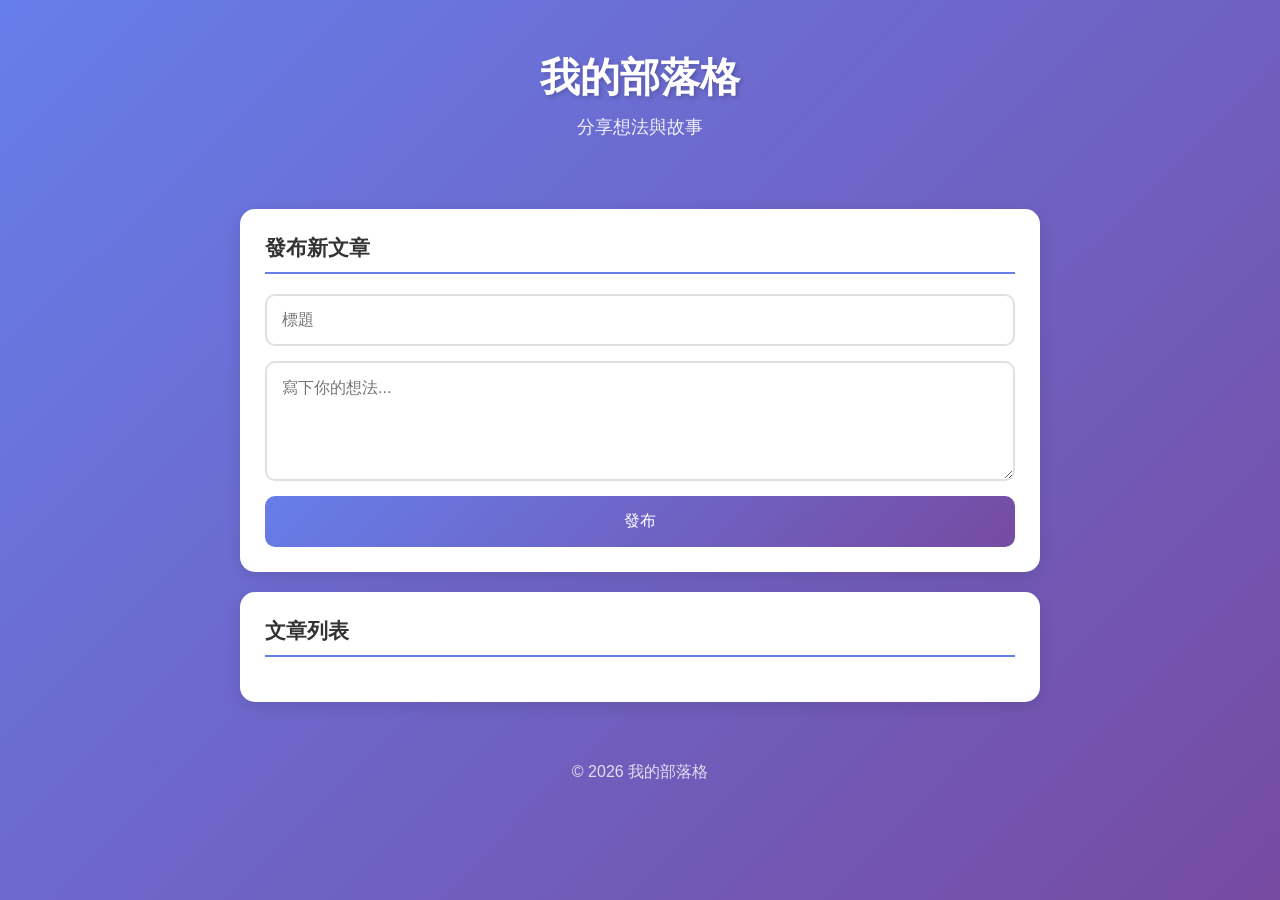
<file: index.html>
<!DOCTYPE html>
<html lang="zh-TW">
<head>
    <meta charset="UTF-8">
    <meta name="viewport" content="width=device-width, initial-scale=1.0">
    <title>我的部落格</title>
    <link rel="stylesheet" href="style.css">
</head>
<body>
    <div class="container">
        <header>
            <h1>我的部落格</h1>
            <p class="subtitle">分享想法與故事</p>
        </header>

        <main>
            <section class="post-form">
                <h2>發布新文章</h2>
                <form id="postForm">
                    <input type="text" id="titleInput" placeholder="標題" required>
                    <textarea id="contentInput" placeholder="寫下你的想法..." required></textarea>
                    <button type="submit">發布</button>
                </form>
            </section>

            <section class="posts">
                <h2>文章列表</h2>
                <div id="postsContainer"></div>
            </section>
        </main>

        <footer>
            <p>© 2026 我的部落格</p>
        </footer>
    </div>

    <script src="script.js"></script>
</body>
</html>
</file>
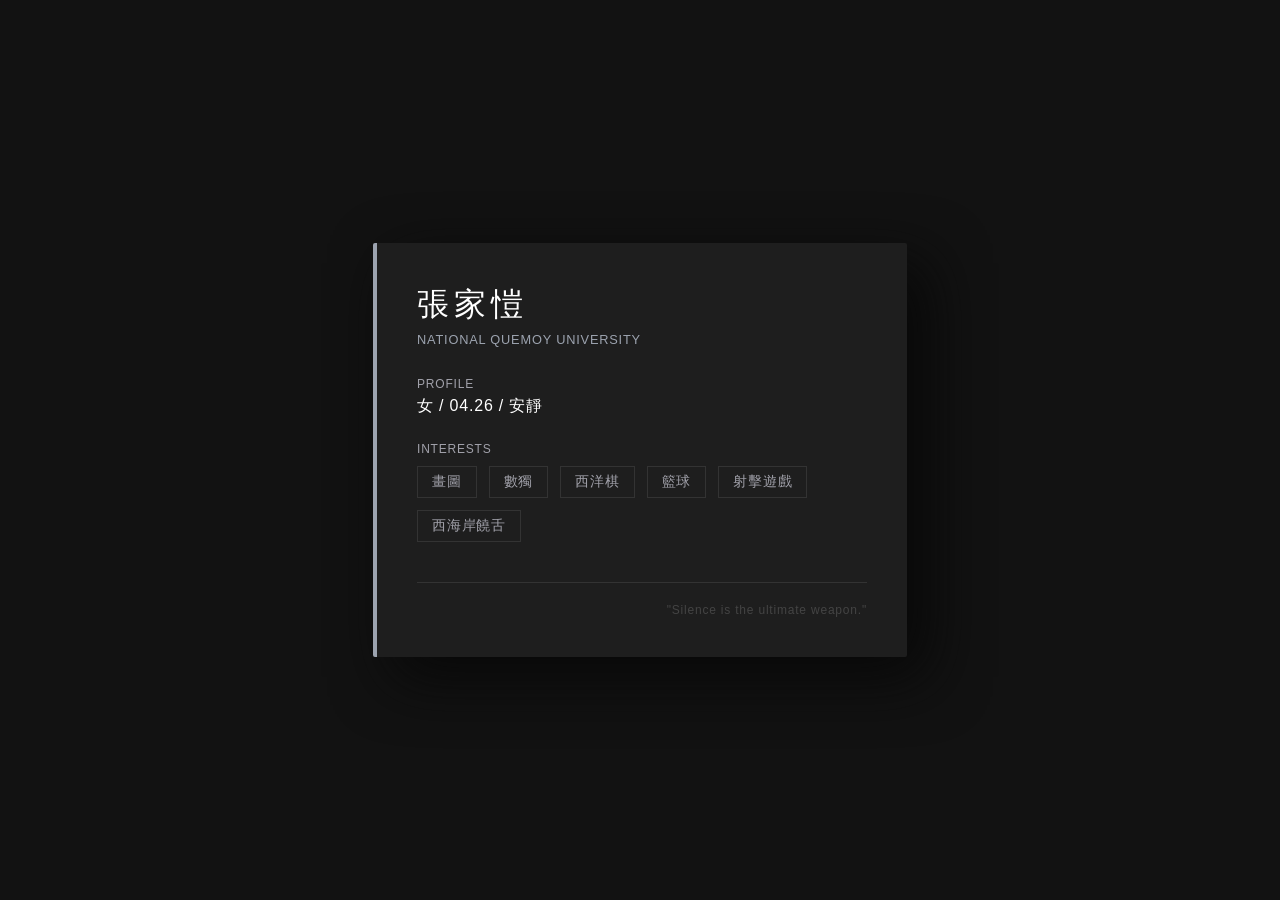
<file: homework/01/aboutme.html>
<!DOCTYPE html>
<html lang="zh-Hant">
<head>
    <meta charset="UTF-8">
    <meta name="viewport" content="width=device-width, initial-scale=1.0">
    <title>張家愷 | Kai's Space</title>
    <style>
        :root {
            --bg-dark: #121212;
            --card-bg: #1e1e1e;
            --accent: #9ca3af; /* 灰銀色，象徵冷靜 */
            --highlight: #ffffff;
            --text-dim: #a1a1aa;
        }

        body {
            font-family: 'Inter', "PingFang TC", "Microsoft JhengHei", sans-serif;
            background-color: var(--bg-dark);
            color: var(--highlight);
            margin: 0;
            display: flex;
            justify-content: center;
            align-items: center;
            min-height: 100vh;
            letter-spacing: 0.05em;
        }

        .main-card {
            background: var(--card-bg);
            padding: 40px;
            border-radius: 2px; /* 俐落的直角感 */
            border-left: 4px solid var(--accent);
            max-width: 450px;
            width: 90%;
            box-shadow: 20px 20px 60px #080808;
        }

        .header {
            margin-bottom: 30px;
        }

        h1 {
            font-size: 2rem;
            margin: 0;
            font-weight: 300;
            letter-spacing: 5px;
        }

        .school-tag {
            font-size: 0.8rem;
            color: var(--accent);
            text-transform: uppercase;
            margin-top: 5px;
            display: block;
        }

        .bio-section {
            margin-bottom: 25px;
        }

        .label {
            color: var(--text-dim);
            font-size: 0.75rem;
            text-transform: uppercase;
            display: block;
            margin-bottom: 5px;
        }

        .value {
            font-size: 1rem;
            margin-bottom: 15px;
        }

        .interest-box {
            display: flex;
            flex-wrap: wrap;
            gap: 12px;
            margin-top: 10px;
        }

        .tag {
            font-size: 0.85rem;
            border: 1px solid #333;
            padding: 6px 14px;
            border-radius: 0px;
            transition: all 0.4s;
            background: transparent;
            color: var(--text-dim);
        }

        .tag:hover {
            border-color: var(--highlight);
            color: var(--highlight);
            background: #252525;
        }

        .footer-quote {
            margin-top: 40px;
            font-size: 0.75rem;
            color: #444;
            border-top: 1px solid #333;
            padding-top: 20px;
            text-align: right;
        }

        /* 簡單的進場動畫 */
        .main-card {
            animation: fadeIn 1.2s ease-out;
        }

        @keyframes fadeIn {
            from { opacity: 0; transform: translateY(10px); }
            to { opacity: 1; transform: translateY(0); }
        }
    </style>
</head>
<body>

    <div class="main-card">
        <div class="header">
            <h1>張家愷</h1>
            <span class="school-tag">National Quemoy University</span>
        </div>

        <div class="bio-section">
            <span class="label">Profile</span>
            <div class="value">女 / 04.26 / 安靜</div>
        </div>

        <div class="bio-section">
            <span class="label">Interests</span>
            <div class="interest-box">
                <div class="tag">畫圖</div>
                <div class="tag">數獨</div>
                <div class="tag">西洋棋</div>
                <div class="tag">籃球</div>
                <div class="tag">射擊遊戲</div>
                <div class="tag">西海岸饒舌</div>
            </div>
        </div>

        <div class="footer-quote">
            "Silence is the ultimate weapon."
        </div>
    </div>

</body>
</html>
</file>
<file: style.css>
* {
    margin: 0;
    padding: 0;
    box-sizing: border-box;
}

body {
    font-family: "Microsoft JhengHei", Arial, sans-serif;
    background: linear-gradient(135deg, #667eea 0%, #764ba2 100%);
    min-height: 100vh;
    padding: 20px;
}

.container {
    max-width: 800px;
    margin: 0 auto;
}

header {
    text-align: center;
    color: white;
    margin-bottom: 40px;
    padding: 30px;
}

header h1 {
    font-size: 2.5rem;
    margin-bottom: 10px;
    text-shadow: 2px 2px 4px rgba(0,0,0,0.2);
}

.subtitle {
    font-size: 1.1rem;
    opacity: 0.9;
}

main section {
    background: white;
    border-radius: 15px;
    padding: 25px;
    margin-bottom: 20px;
    box-shadow: 0 4px 15px rgba(0,0,0,0.1);
}

main section h2 {
    color: #333;
    font-size: 1.3rem;
    margin-bottom: 20px;
    padding-bottom: 10px;
    border-bottom: 2px solid #667eea;
}

#postForm {
    display: flex;
    flex-direction: column;
    gap: 15px;
}

#postForm input,
#postForm textarea {
    padding: 15px;
    border: 2px solid #e0e0e0;
    border-radius: 10px;
    font-size: 1rem;
    font-family: inherit;
    transition: border-color 0.3s;
}

#postForm input:focus,
#postForm textarea:focus {
    outline: none;
    border-color: #667eea;
}

#postForm textarea {
    min-height: 120px;
    resize: vertical;
}

#postForm button {
    padding: 15px 30px;
    background: linear-gradient(135deg, #667eea 0%, #764ba2 100%);
    color: white;
    border: none;
    border-radius: 10px;
    font-size: 1rem;
    cursor: pointer;
    transition: transform 0.3s, box-shadow 0.3s;
}

#postForm button:hover {
    transform: translateY(-2px);
    box-shadow: 0 5px 15px rgba(102,126,234,0.4);
}

.post-item {
    padding: 20px;
    background: #f8f9fa;
    border-radius: 10px;
    margin-bottom: 15px;
    border-left: 4px solid #667eea;
    animation: fadeIn 0.3s ease;
}

.post-header {
    display: flex;
    justify-content: space-between;
    align-items: center;
    margin-bottom: 10px;
}

.post-item h3 {
    color: #333;
    font-size: 1.2rem;
}

.delete-btn {
    padding: 5px 12px;
    background: #ff6b6b;
    color: white;
    border: none;
    border-radius: 5px;
    font-size: 0.85rem;
    cursor: pointer;
    transition: background 0.3s;
}

.delete-btn:hover {
    background: #ee5253;
}

.post-item p {
    color: #666;
    line-height: 1.6;
}

.post-item .time {
    color: #999;
    font-size: 0.85rem;
    margin-top: 10px;
}

.empty-message {
    color: #999;
    text-align: center;
    padding: 20px;
}

@keyframes fadeIn {
    from {
        opacity: 0;
        transform: translateY(-10px);
    }
    to {
        opacity: 1;
        transform: translateY(0);
    }
}

footer {
    text-align: center;
    color: white;
    margin-top: 40px;
    padding: 20px;
    opacity: 0.8;
}

@media (max-width: 600px) {
    header h1 {
        font-size: 1.8rem;
    }
}
</file>
